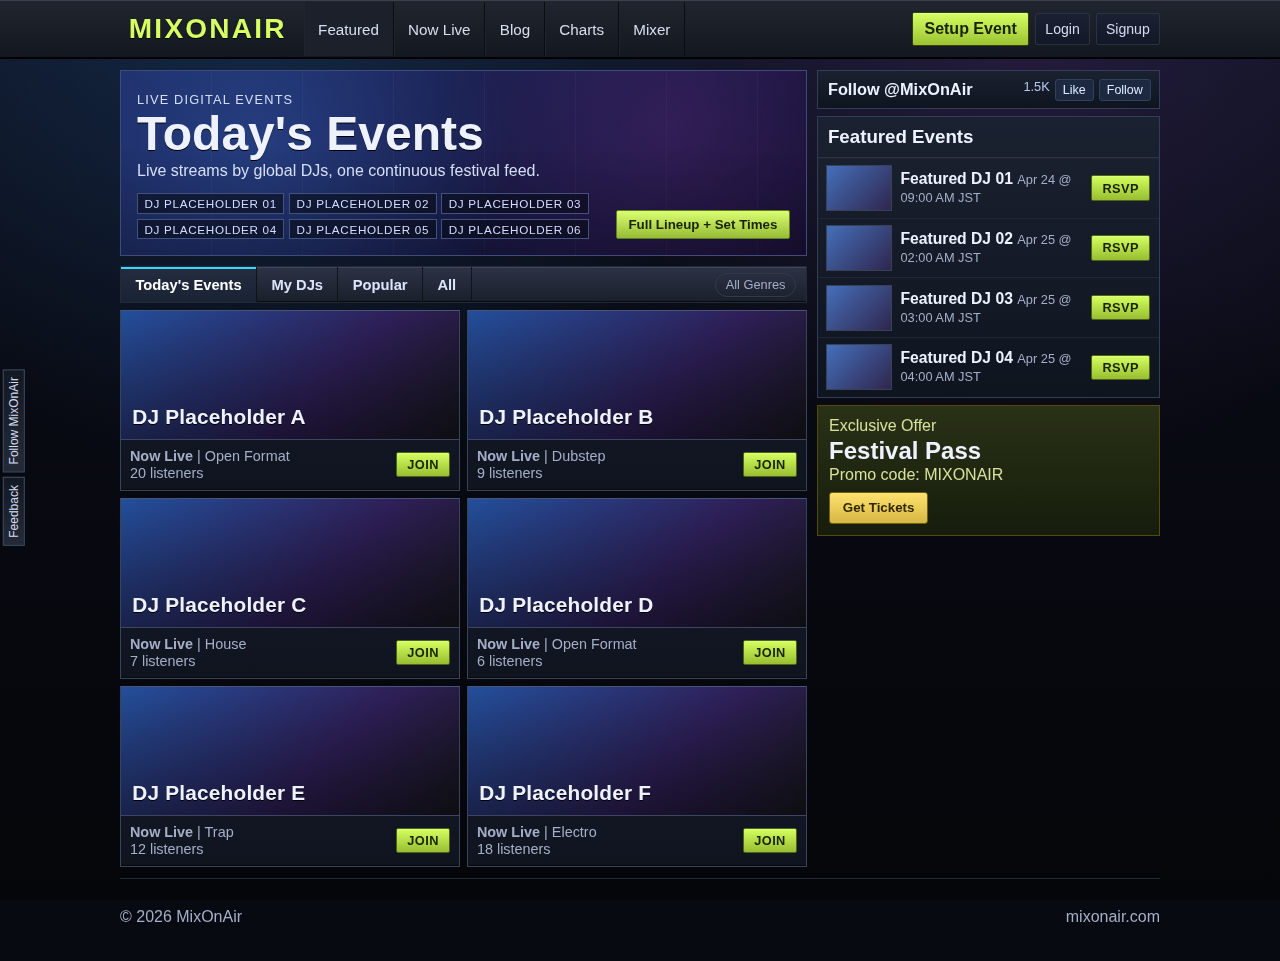
<file: index.html>
<!DOCTYPE html>
<html lang="en">
  <head>
    <meta charset="UTF-8" />
    <meta name="viewport" content="width=device-width, initial-scale=1.0" />
    <title>MixOnAir | Events</title>
    <link rel="stylesheet" href="/styles.css" />
  </head>
  <body>
    <div class="canvas-bg"></div>
    <header class="topbar">
      <div class="header__inner frame">
        <a href="/" class="header__brand" aria-label="MIXONAIR Home">MIXONAIR</a>
        <button class="header__menu-toggle" type="button" aria-expanded="false" aria-controls="primary-nav" data-header-toggle>
          Menu
        </button>
        <nav class="header__nav" id="primary-nav" data-header-nav>
          <a class="active" href="/events/">Featured</a>
          <a href="/live/synthetic-pleasures/">Now Live</a>
          <a href="/events/">Blog</a>
          <a href="/user/">Charts</a>
          <a href="/dj/">Mixer</a>
        </nav>
        <div class="header__actions" data-header-actions>
          <a class="header__cta" href="#">Setup Event</a>
          <a class="header__auth-link" href="#">Login</a>
          <a class="header__auth-link" href="#">Signup</a>
        </div>
      </div>
    </header>

    <main class="frame events">
      <section class="events__main">
        <div class="events__hero">
          <p class="hero-kicker">Live Digital Events</p>
          <h1>Today's Events</h1>
          <p>Live streams by global DJs, one continuous festival feed.</p>
          <div class="events__lineup">
            <ul>
              <li>DJ Placeholder 01</li>
              <li>DJ Placeholder 02</li>
              <li>DJ Placeholder 03</li>
              <li>DJ Placeholder 04</li>
              <li>DJ Placeholder 05</li>
              <li>DJ Placeholder 06</li>
            </ul>
            <button class="events__hero-cta">Full Lineup + Set Times</button>
          </div>
        </div>

        <div class="events__tabs">
          <button class="events__tab active">Today's Events</button>
          <button class="events__tab">My DJs</button>
          <button class="events__tab">Popular</button>
          <button class="events__tab">All</button>
          <div class="events__filter">All Genres</div>
        </div>

        <section class="events__grid" id="events__grid"></section>
      </section>

      <aside class="events__sidebar">
        <section class="side-panel social-panel">
          <h3>Follow @MixOnAir</h3>
          <div class="social-actions">
            <span class="social-count">1.5K</span>
            <button class="tiny">Like</button>
            <button class="tiny">Follow</button>
          </div>
        </section>

        <section class="side-panel">
          <h3>Featured Events</h3>
          <div id="featured-list"></div>
        </section>

        <section class="ticket-panel">
          <p>Exclusive Offer</p>
          <h3>Festival Pass</h3>
          <p>Promo code: MIXONAIR</p>
          <button>Get Tickets</button>
        </section>
      </aside>
    </main>

    <div class="left-rail">
      <span>Follow MixOnAir</span>
      <span>Feedback</span>
    </div>

    <footer class="frame footer">
      <p>© <span id="year"></span> MixOnAir</p>
      <p>mixonair.com</p>
    </footer>

    <script src="/header.js"></script>
    <script src="/events.js"></script>
  </body>
</html>
</file>
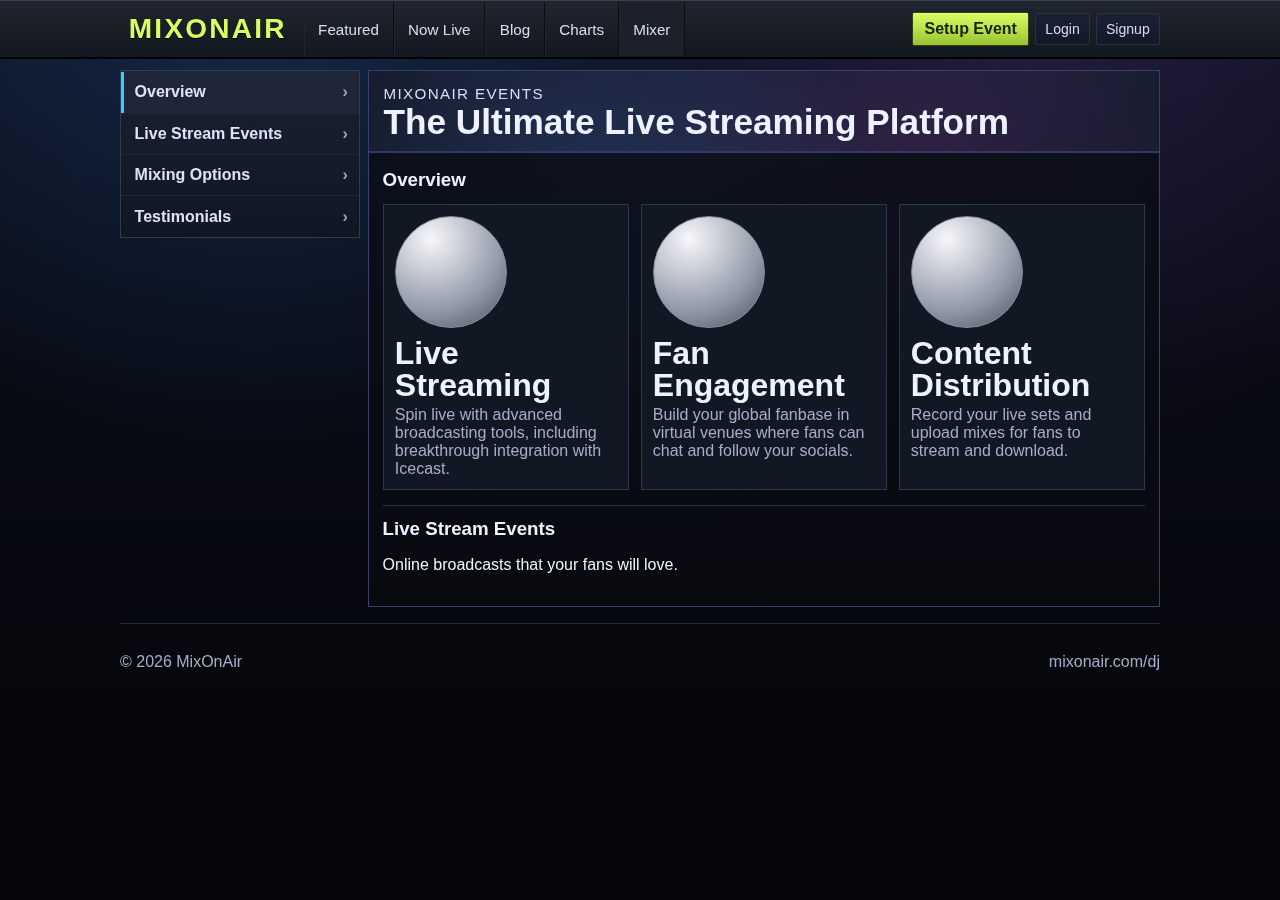
<file: dj/index.html>
<!DOCTYPE html>
<html lang="en">
  <head>
    <meta charset="UTF-8" />
    <meta name="viewport" content="width=device-width, initial-scale=1.0" />
    <title>MixOnAir | DJ Tools</title>
    <link rel="stylesheet" href="/styles.css" />
  </head>
  <body>
    <div class="canvas-bg"></div>
    <header class="topbar">
      <div class="header__inner frame">
        <a href="/" class="header__brand" aria-label="MIXONAIR Home">MIXONAIR</a>
        <button class="header__menu-toggle" type="button" aria-expanded="false" aria-controls="primary-nav" data-header-toggle>
          Menu
        </button>
        <nav class="header__nav" id="primary-nav" data-header-nav>
          <a href="/events/">Featured</a>
          <a href="/live/synthetic-pleasures/">Now Live</a>
          <a href="/events/">Blog</a>
          <a href="/user/">Charts</a>
          <a class="active" href="/dj/">Mixer</a>
        </nav>
        <div class="header__actions" data-header-actions>
          <a class="header__cta" href="#">Setup Event</a>
          <a class="header__auth-link" href="#">Login</a>
          <a class="header__auth-link" href="#">Signup</a>
        </div>
      </div>
    </header>

    <main class="frame dj">
      <aside class="dj__menu">
        <a class="active" href="#">Overview</a>
        <a href="#">Live Stream Events</a>
        <a href="#">Mixing Options</a>
        <a href="#">Testimonials</a>
      </aside>

      <section class="dj__main">
        <div class="dj__overview">
          <div class="dj__overview-head">
            <p class="hero-kicker">MixOnAir Events</p>
            <h2>The Ultimate Live Streaming Platform</h2>
          </div>
          <article class="dj__panel">
            <h3>Overview</h3>
            <div class="dj__feature-list" id="dj__feature-list"></div>
            <div class="dj__subhead">
              <h3>Live Stream Events</h3>
              <p>Online broadcasts that your fans will love.</p>
            </div>
          </article>
        </div>
      </section>
    </main>

    <footer class="frame footer">
      <p>© <span id="year"></span> MixOnAir</p>
      <p>mixonair.com/dj</p>
    </footer>

    <script src="/header.js"></script>
    <script src="/dj.js"></script>
  </body>
</html>
</file>
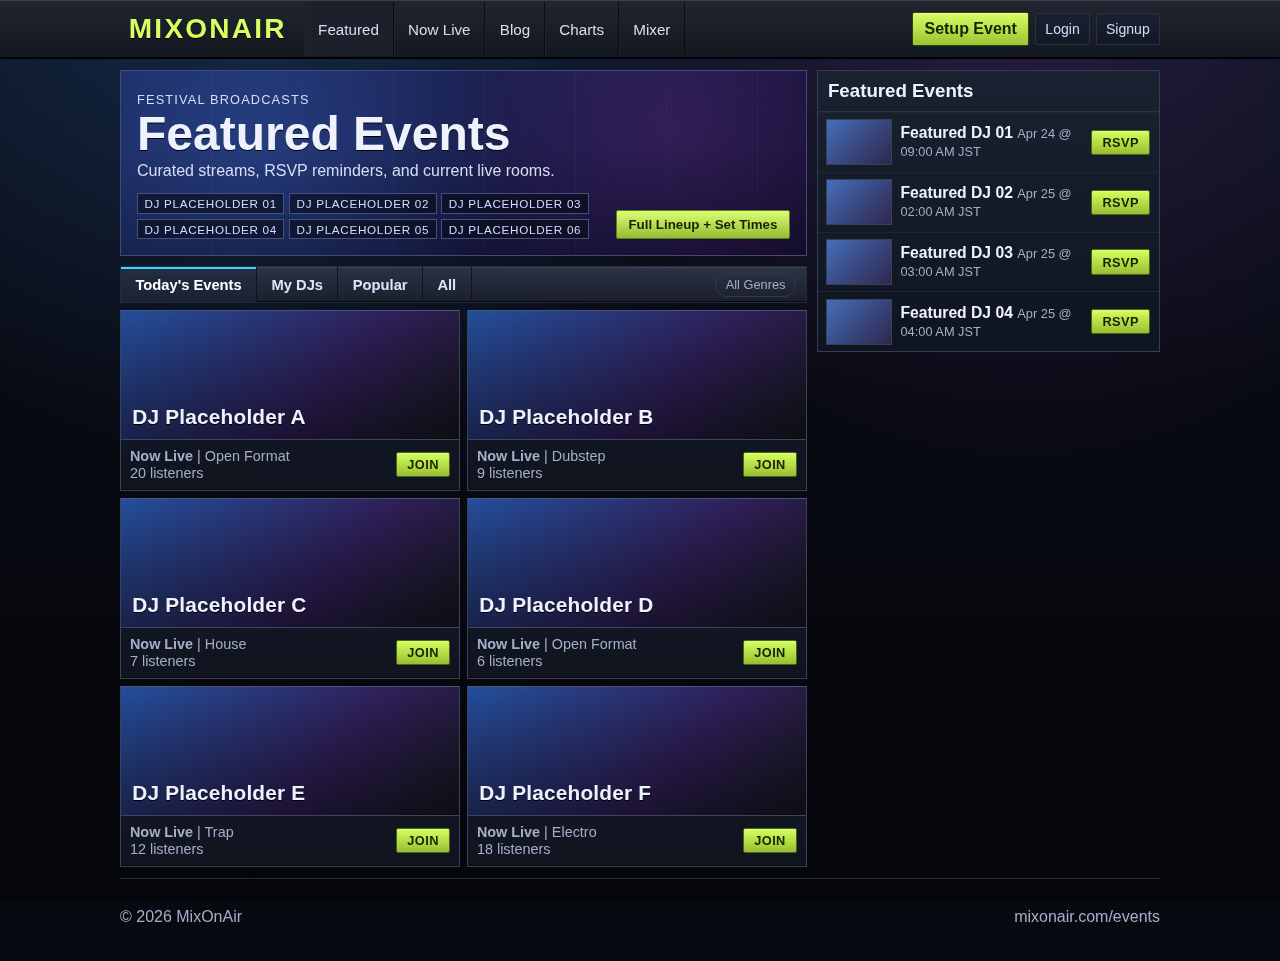
<file: events/index.html>
<!DOCTYPE html>
<html lang="en">
  <head>
    <meta charset="UTF-8" />
    <meta name="viewport" content="width=device-width, initial-scale=1.0" />
    <title>MixOnAir | Featured Events</title>
    <link rel="stylesheet" href="/styles.css" />
  </head>
  <body>
    <div class="canvas-bg"></div>
    <header class="topbar">
      <div class="header__inner frame">
        <a href="/" class="header__brand" aria-label="MIXONAIR Home">MIXONAIR</a>
        <button class="header__menu-toggle" type="button" aria-expanded="false" aria-controls="primary-nav" data-header-toggle>
          Menu
        </button>
        <nav class="header__nav" id="primary-nav" data-header-nav>
          <a class="active" href="/events/">Featured</a>
          <a href="/live/synthetic-pleasures/">Now Live</a>
          <a href="/events/">Blog</a>
          <a href="/user/">Charts</a>
          <a href="/dj/">Mixer</a>
        </nav>
        <div class="header__actions" data-header-actions>
          <a class="header__cta" href="#">Setup Event</a>
          <a class="header__auth-link" href="#">Login</a>
          <a class="header__auth-link" href="#">Signup</a>
        </div>
      </div>
    </header>

    <main class="frame events">
      <section class="events__main">
        <div class="events__hero">
          <p class="hero-kicker">Festival Broadcasts</p>
          <h1>Featured Events</h1>
          <p>Curated streams, RSVP reminders, and current live rooms.</p>
          <div class="events__lineup">
            <ul>
              <li>DJ Placeholder 01</li>
              <li>DJ Placeholder 02</li>
              <li>DJ Placeholder 03</li>
              <li>DJ Placeholder 04</li>
              <li>DJ Placeholder 05</li>
              <li>DJ Placeholder 06</li>
            </ul>
            <button class="events__hero-cta">Full Lineup + Set Times</button>
          </div>
        </div>

        <div class="events__tabs">
          <button class="events__tab active">Today's Events</button>
          <button class="events__tab">My DJs</button>
          <button class="events__tab">Popular</button>
          <button class="events__tab">All</button>
          <div class="events__filter">All Genres</div>
        </div>

        <section class="events__grid" id="events__grid"></section>
      </section>

      <aside class="events__sidebar">
        <section class="side-panel">
          <h3>Featured Events</h3>
          <div id="featured-list"></div>
        </section>
      </aside>
    </main>

    <footer class="frame footer">
      <p>© <span id="year"></span> MixOnAir</p>
      <p>mixonair.com/events</p>
    </footer>

    <script src="/header.js"></script>
    <script src="/events.js"></script>
  </body>
</html>
</file>
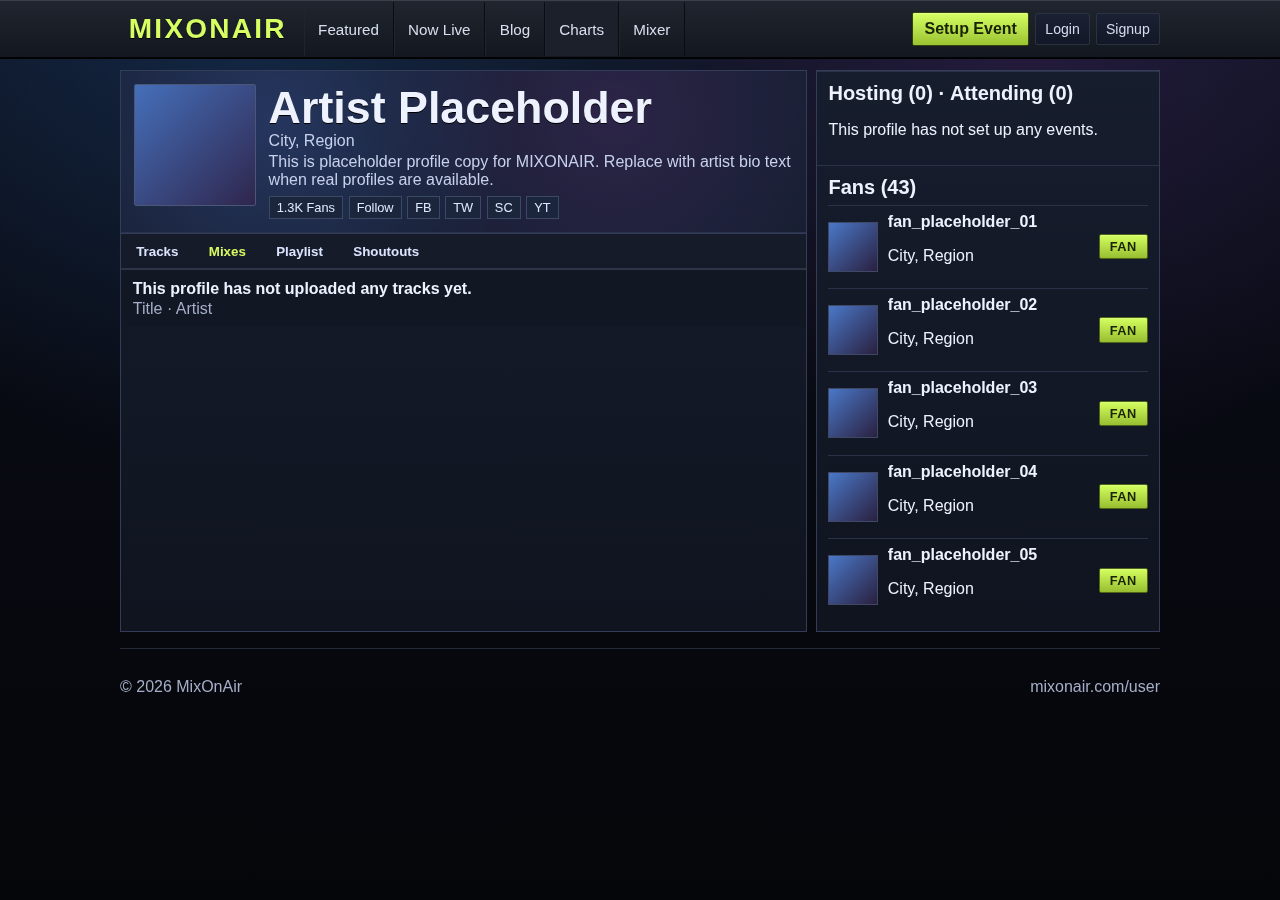
<file: user/index.html>
<!DOCTYPE html>
<html lang="en">
  <head>
    <meta charset="UTF-8" />
    <meta name="viewport" content="width=device-width, initial-scale=1.0" />
    <title>MixOnAir | User Profile</title>
    <link rel="stylesheet" href="/styles.css" />
  </head>
  <body>
    <div class="canvas-bg"></div>
    <header class="topbar">
      <div class="header__inner frame">
        <a href="/" class="header__brand" aria-label="MIXONAIR Home">MIXONAIR</a>
        <button class="header__menu-toggle" type="button" aria-expanded="false" aria-controls="primary-nav" data-header-toggle>
          Menu
        </button>
        <nav class="header__nav" id="primary-nav" data-header-nav>
          <a href="/events/">Featured</a>
          <a href="/live/synthetic-pleasures/">Now Live</a>
          <a href="/events/">Blog</a>
          <a class="active" href="/user/">Charts</a>
          <a href="/dj/">Mixer</a>
        </nav>
        <div class="header__actions" data-header-actions>
          <a class="header__cta" href="#">Setup Event</a>
          <a class="header__auth-link" href="#">Login</a>
          <a class="header__auth-link" href="#">Signup</a>
        </div>
      </div>
    </header>

    <main class="frame profile">
      <section class="profile__main">
        <div class="profile__header">
          <div class="profile__avatar"></div>
          <div class="profile__bio">
            <h1>Artist Placeholder</h1>
            <p>City, Region</p>
            <p>
              This is placeholder profile copy for MIXONAIR. Replace with artist
              bio text when real profiles are available.
            </p>
            <div class="profile__social">
              <span class="profile__social-item">1.3K Fans</span>
              <span class="profile__social-item">Follow</span>
              <span class="profile__social-item">FB</span>
              <span class="profile__social-item">TW</span>
              <span class="profile__social-item">SC</span>
              <span class="profile__social-item">YT</span>
            </div>
          </div>
        </div>
        <div class="profile__tabs">
          <button>Tracks</button>
          <button class="active">Mixes</button>
          <button>Playlist</button>
          <button>Shoutouts</button>
        </div>
        <div class="profile__content" id="profile__content"></div>
      </section>

      <aside class="profile__sidebar">
        <div class="profile__sidebar-block">
          <h3>Hosting (0) · Attending (0)</h3>
          <p>This profile has not set up any events.</p>
        </div>
        <div class="profile__sidebar-block">
          <h3>Fans (43)</h3>
          <div id="fan-list"></div>
        </div>
      </aside>
    </main>

    <footer class="frame footer">
      <p>© <span id="year"></span> MixOnAir</p>
      <p>mixonair.com/user</p>
    </footer>

    <script src="/header.js"></script>
    <script src="/user.js"></script>
  </body>
</html>
</file>
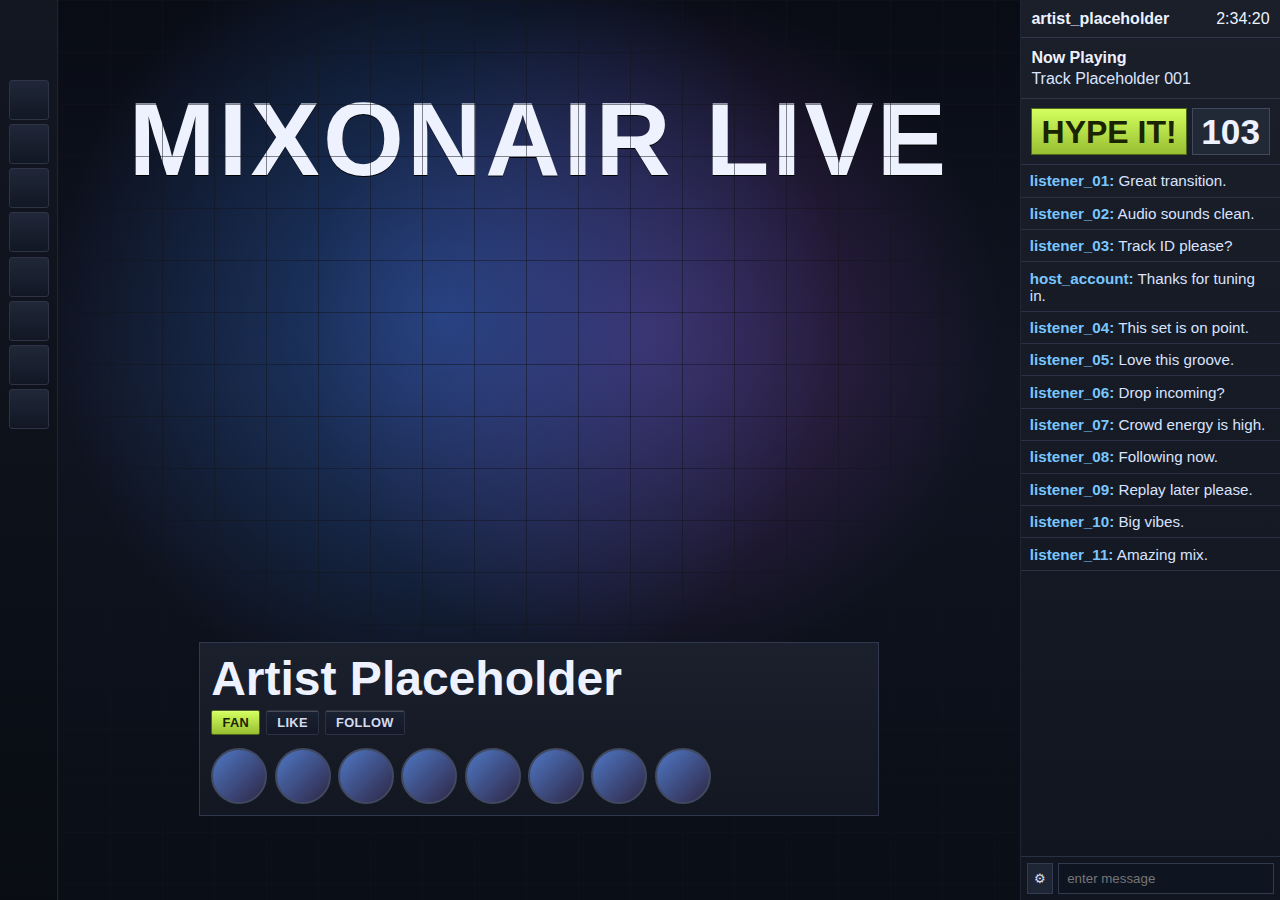
<file: live/synthetic-pleasures/index.html>
<!DOCTYPE html>
<html lang="en">
  <head>
    <meta charset="UTF-8" />
    <meta name="viewport" content="width=device-width, initial-scale=1.0" />
    <title>MixOnAir | Live: Synthetic Pleasures</title>
    <link rel="stylesheet" href="/styles.css" />
  </head>
  <body class="live">
    <div class="canvas-bg"></div>
    <main class="live__layout">
      <aside class="live__rail">
        <button class="live__rail-button"></button>
        <button class="live__rail-button"></button>
        <button class="live__rail-button"></button>
        <button class="live__rail-button"></button>
        <button class="live__rail-button"></button>
        <button class="live__rail-button"></button>
        <button class="live__rail-button"></button>
        <button class="live__rail-button"></button>
      </aside>

      <section class="live__stage">
        <div class="live__overlay"></div>
        <h1 class="live__title">MIXONAIR LIVE</h1>
        <div class="live__status">
          <h2>Artist Placeholder</h2>
          <div class="live__status-actions">
            <button class="live__action">Fan</button>
            <button class="live__action live__action--secondary">Like</button>
            <button class="live__action live__action--secondary">Follow</button>
          </div>
          <div class="live__audience">
            <div class="live__audience-avatar"></div>
            <div class="live__audience-avatar"></div>
            <div class="live__audience-avatar"></div>
            <div class="live__audience-avatar"></div>
            <div class="live__audience-avatar"></div>
            <div class="live__audience-avatar"></div>
            <div class="live__audience-avatar"></div>
            <div class="live__audience-avatar"></div>
          </div>
        </div>
      </section>

      <aside class="live__chat">
        <div class="live__chat-head">
          <strong>artist_placeholder</strong>
          <span>2:34:20</span>
        </div>
        <div class="live__now-playing">
          <strong>Now Playing</strong>
          <p style="margin: 0.2rem 0 0; color: #dce5ff;">Track Placeholder 001</p>
        </div>
        <div class="live__hype">
          <button class="live__hype-button">HYPE IT!</button>
          <div class="live__hype-count">103</div>
        </div>
        <div class="live__chat-log" id="live__chat-log"></div>
        <div class="live__chat-input">
          <button>⚙</button>
          <input type="text" placeholder="enter message" />
        </div>
      </aside>
    </main>

    <script src="/live.js"></script>
  </body>
</html>
</file>
<file: styles.css>
:root {
  --bg: #080a12;
  --panel: #111520;
  --line: #2b3142;
  --text: #eef2ff;
  --muted: #a5aec8;
  --acid: #c8f34a;
}

* {
  box-sizing: border-box;
}

body {
  margin: 0;
  min-height: 100vh;
  font-family: "Barlow", "Arial", sans-serif;
  color: var(--text);
  background: var(--bg);
}

.canvas-bg {
  position: fixed;
  inset: 0;
  z-index: -1;
  background:
    radial-gradient(circle at 20% 0%, rgba(27, 68, 118, 0.4), transparent 35%),
    radial-gradient(circle at 80% 5%, rgba(102, 46, 134, 0.25), transparent 32%),
    linear-gradient(180deg, #0f1626 0%, #080a12 45%, #05060a 100%);
}

.frame {
  width: min(1040px, calc(100vw - 1rem));
  margin-inline: auto;
}

.topbar {
  background: linear-gradient(180deg, #21252f, #13171f);
  border-bottom: 1px solid #000;
  box-shadow:
    0 1px 0 rgba(255, 255, 255, 0.12) inset,
    0 -1px 0 rgba(0, 0, 0, 0.8) inset;
}

.header__inner {
  display: grid;
  grid-template-columns: auto 1fr auto;
  align-items: center;
  gap: 0.5rem;
  min-height: 58px;
  position: relative;
}

.header__brand {
  display: inline-flex;
  align-items: center;
  padding: 0.45rem 0.55rem;
  text-decoration: none;
  font-size: 1.75rem;
  letter-spacing: 0.08em;
  line-height: 1;
  color: #d7ff63;
  font-weight: 700;
  text-transform: uppercase;
  text-shadow: 0 1px 0 #000;
}

.header__nav {
  display: flex;
  align-items: stretch;
}

.header__nav a {
  color: #d8deef;
  text-decoration: none;
  padding: 1.15rem 0.85rem;
  border-left: 1px solid #20242f;
  border-right: 1px solid #0a0c10;
  font-weight: 500;
  font-size: 0.95rem;
}

.header__nav a.active,
.header__nav a:hover {
  background: #1b202a;
}

.header__actions {
  display: flex;
  gap: 0.35rem;
  align-items: center;
}

button {
  font-family: inherit;
  cursor: pointer;
}

.header__menu-toggle {
  display: none;
  border: 1px solid #2c3242;
  background: linear-gradient(180deg, #1a2132, #131827);
  color: #d5dbef;
  border-radius: 2px;
  padding: 0.42rem 0.58rem;
  font-size: 0.88rem;
  justify-self: end;
}

.header__cta {
  border: 1px solid #34410b;
  background: linear-gradient(180deg, #d5ff64, #9bc332);
  color: #192300;
  font-weight: 700;
  border-radius: 2px;
  padding: 0.45rem 0.72rem;
  box-shadow: 0 1px 0 rgba(255, 255, 255, 0.26) inset;
  text-decoration: none;
  display: inline-block;
}

.header__auth-link {
  border: 1px solid #2c3242;
  background: linear-gradient(180deg, #1a2132, #131827);
  color: #d5dbef;
  border-radius: 2px;
  padding: 0.42rem 0.58rem;
  font-size: 0.88rem;
  text-decoration: none;
  display: inline-block;
}

.events__hero {
  border: 1px solid #3f4b7a;
  background:
    radial-gradient(circle at 20% 40%, rgba(56, 115, 212, 0.33), transparent 45%),
    radial-gradient(circle at 80% 30%, rgba(123, 54, 151, 0.25), transparent 40%),
    linear-gradient(135deg, rgba(44, 70, 173, 0.42), rgba(29, 7, 60, 0.48)),
    #11152a;
  padding: 1rem;
  min-height: 176px;
  margin-bottom: 0.62rem;
  position: relative;
  overflow: hidden;
}

.events__hero::after {
  content: "";
  position: absolute;
  inset: 0;
  background:
    linear-gradient(0deg, rgba(0, 0, 0, 0.22), transparent 60%),
    repeating-linear-gradient(
      90deg,
      transparent 0,
      transparent 90px,
      rgba(255, 255, 255, 0.03) 90px,
      rgba(255, 255, 255, 0.03) 91px
    );
  pointer-events: none;
}

.events__hero > * {
  position: relative;
  z-index: 1;
}

.events__hero p {
  margin: 0.3rem 0 0;
  color: #d6def5;
  max-width: 58ch;
}

.hero-kicker {
  margin: 0;
  color: #9bd1ff;
  text-transform: uppercase;
  letter-spacing: 0.09em;
  font-size: 0.8rem;
}

h1,
h2,
h3,
h4 {
  margin: 0;
}

h1 {
  margin-top: 0.16rem;
  font-size: clamp(1.9rem, 4vw, 3rem);
  line-height: 1;
  text-shadow: 0 1px 0 #000;
}

.left-rail {
  position: fixed;
  left: 0.2rem;
  top: 41%;
  display: grid;
  gap: 0.28rem;
}

.left-rail span {
  writing-mode: vertical-rl;
  transform: rotate(180deg);
  border: 1px solid #465269;
  background: linear-gradient(180deg, #242a37, #131923);
  padding: 0.44rem 0.18rem;
  font-size: 0.75rem;
  color: #d6ddf2;
}

.footer {
  display: flex;
  justify-content: space-between;
  color: var(--muted);
  border-top: 1px solid #242a38;
  padding: 0.8rem 0 1.2rem;
}

/* Events page */
.events {
  display: grid;
  grid-template-columns: 2fr 1fr;
  gap: 0.6rem;
  padding: 0.7rem 0;
}

.events__tabs {
  display: grid;
  grid-template-columns: repeat(4, auto) 1fr;
  align-items: center;
  border: 1px solid #242a38;
  background: linear-gradient(180deg, #2c3346, #1a1f2b);
  box-shadow:
    0 1px 0 rgba(255, 255, 255, 0.09) inset,
    0 -1px 0 rgba(0, 0, 0, 0.7) inset;
}

.events__tab {
  border: 0;
  border-right: 1px solid #10131a;
  background: transparent;
  color: #dce4fd;
  padding: 0.58rem 0.9rem;
  font-weight: 600;
  font-size: 0.92rem;
}

.events__tab.active {
  color: #fff;
  background: linear-gradient(180deg, #242d41, #1a2334);
  box-shadow: inset 0 2px 0 #37d7ff;
}

.events__filter {
  justify-self: end;
  margin-right: 0.6rem;
  border: 1px solid #31394b;
  border-radius: 999px;
  padding: 0.22rem 0.62rem;
  color: var(--muted);
  font-size: 0.8rem;
}

.events__grid {
  margin-top: 0.45rem;
  display: grid;
  grid-template-columns: 1fr 1fr;
  gap: 0.44rem;
}

.event-card {
  border: 1px solid #3a435c;
  border-top-color: #495479;
  background: linear-gradient(180deg, #171d2b, #0f141f);
  box-shadow:
    0 1px 0 rgba(255, 255, 255, 0.06) inset,
    0 -1px 0 rgba(0, 0, 0, 0.6) inset;
}

.event-card__cover {
  position: relative;
  aspect-ratio: 16 / 6.1;
  background: linear-gradient(135deg, #234f9b, #2f1f58 60%, #17171d);
  overflow: hidden;
  border-bottom: 1px solid #3c4563;
}

.event-card__cover::after {
  content: "";
  position: absolute;
  inset: 0;
  background: linear-gradient(0deg, rgba(0, 0, 0, 0.4), transparent);
}

.event-card__cover h4 {
  position: absolute;
  left: 0.7rem;
  bottom: 0.6rem;
  z-index: 1;
  font-size: 1.3rem;
  letter-spacing: 0.01em;
  text-shadow: 0 1px 0 #000;
}

.event-card__meta {
  display: grid;
  grid-template-columns: 1fr auto;
  gap: 0.4rem;
  align-items: center;
  padding: 0.45rem 0.56rem 0.5rem;
}

.event-card__meta p {
  margin: 0.06rem 0;
  color: var(--muted);
  font-size: 0.9rem;
}

.event-card__join,
.featured-item__rsvp {
  border: 1px solid #4e6517;
  background: linear-gradient(180deg, #d4ff5f, #98be31);
  color: #1a2400;
  font-weight: 700;
  border-radius: 2px;
  padding: 0.26rem 0.64rem;
  text-transform: uppercase;
  font-size: 0.8rem;
  letter-spacing: 0.03em;
  box-shadow: 0 1px 0 rgba(255, 255, 255, 0.2) inset;
}

a.event-card__join,
a.featured-item__rsvp {
  text-decoration: none;
  display: inline-block;
}

.profile__fan-action,
.live__action {
  border: 1px solid #4e6517;
  background: linear-gradient(180deg, #d4ff5f, #98be31);
  color: #1a2400;
  font-weight: 700;
  border-radius: 2px;
  padding: 0.26rem 0.64rem;
  text-transform: uppercase;
  font-size: 0.8rem;
  letter-spacing: 0.03em;
  box-shadow: 0 1px 0 rgba(255, 255, 255, 0.2) inset;
}

.live__action--secondary {
  border: 1px solid #2c3242;
  background: linear-gradient(180deg, #1a2132, #131827);
  color: #d5dbef;
}

.events__sidebar {
  display: grid;
  gap: 0.42rem;
  align-content: start;
}

.side-panel {
  border: 1px solid #333d57;
  background: linear-gradient(180deg, #1a2130, #0f151f);
}

.side-panel h3 {
  padding: 0.56rem 0.65rem;
  border-bottom: 1px solid #2d3345;
  font-size: 1.17rem;
}

.social-panel {
  display: flex;
  justify-content: space-between;
  align-items: center;
}

.social-panel h3 {
  border-bottom: 0;
  font-size: 1.02rem;
}

.social-actions {
  display: flex;
  gap: 0.3rem;
  padding-right: 0.5rem;
}

.tiny {
  border: 1px solid #30415a;
  background: #1d2940;
  color: #dbecff;
  border-radius: 3px;
  padding: 0.18rem 0.45rem;
  font-size: 0.78rem;
}

.featured-item {
  display: grid;
  grid-template-columns: 66px 1fr auto;
  gap: 0.5rem;
  align-items: center;
  padding: 0.4rem 0.56rem;
  border-top: 1px solid #202634;
}

.featured-item__thumb {
  height: 46px;
  border: 1px solid #394158;
  background: linear-gradient(135deg, #456fba, #2f264d);
}

.featured-item strong {
  font-size: 0.98rem;
}

.featured-item span {
  color: var(--muted);
  font-size: 0.8rem;
}

.ticket-panel {
  border: 1px solid #57480d;
  background: linear-gradient(180deg, #293116, #161d0c);
  padding: 0.72rem;
}

.ticket-panel p {
  margin: 0;
  color: #d6e29a;
}

.ticket-panel h3 {
  margin: 0.1rem 0;
  font-size: 1.5rem;
}

.ticket-panel button {
  margin-top: 0.5rem;
  border: 1px solid #705f16;
  background: linear-gradient(180deg, #ffe26d, #d6b744);
  color: #312700;
  font-weight: 700;
  border-radius: 3px;
  padding: 0.45rem 0.8rem;
}

.events__lineup {
  display: grid;
  grid-template-columns: 1fr auto;
  align-items: end;
  gap: 1rem;
  margin-top: 0.4rem;
}

.events__lineup ul {
  list-style: none;
  margin: 0.4rem 0 0;
  padding: 0;
  display: flex;
  flex-wrap: wrap;
  gap: 0.3rem;
}

.events__lineup li {
  border: 1px solid #435180;
  background: rgba(8, 12, 24, 0.6);
  padding: 0.18rem 0.4rem;
  font-size: 0.73rem;
  color: #d3dcff;
  text-transform: uppercase;
  letter-spacing: 0.06em;
}

.events__hero-cta {
  border: 1px solid #607f1f;
  background: linear-gradient(180deg, #dbff72, #96bc35);
  color: #1a2400;
  font-weight: 700;
  border-radius: 2px;
  padding: 0.4rem 0.72rem;
}

.social-count {
  font-size: 0.8rem;
  color: #b8c8ed;
}

/* Dj page */
.dj {
  display: grid;
  grid-template-columns: 240px 1fr;
  gap: 0.5rem;
  padding: 0.7rem 0 1rem;
}

.dj__menu {
  border: 1px solid #303a55;
  background: linear-gradient(180deg, #1b2130, #101622);
  height: fit-content;
}

.dj__menu a {
  display: block;
  text-decoration: none;
  color: #dbe2fa;
  border-top: 1px solid #202634;
  padding: 0.7rem 0.85rem;
  position: relative;
  font-weight: 600;
}

.dj__menu a::after {
  content: "›";
  position: absolute;
  right: 0.7rem;
  color: #9aa8cb;
}

.dj__menu a.active {
  box-shadow: inset 3px 0 0 #35cfff;
  background: #1e2637;
}

.dj__overview {
  border: 1px solid #36406a;
  background:
    radial-gradient(circle at 30% 35%, rgba(79, 116, 214, 0.32), transparent 45%),
    radial-gradient(circle at 70% 20%, rgba(138, 55, 154, 0.24), transparent 42%),
    linear-gradient(180deg, #161d2f, #0d121d 65%);
}

.dj__overview-head {
  padding: 0.75rem 0.9rem;
  border-bottom: 1px solid #2f3961;
}

.dj__overview-head h2 {
  font-size: 2.2rem;
  line-height: 1;
  margin: 0.15rem 0 0;
}

.dj__overview-head p {
  margin: 0.1rem 0 0;
  color: #d7dff7;
  font-size: 0.95rem;
}

.dj__panel {
  border-top: 1px solid #313a5f;
  background: linear-gradient(180deg, rgba(10, 13, 22, 0.85), rgba(7, 9, 14, 0.92));
  padding: 1rem 0.85rem;
}

.dj__feature-list {
  display: grid;
  grid-template-columns: repeat(3, 1fr);
  gap: 0.7rem;
  margin-top: 0.8rem;
}

.dj__feature-item {
  border: 1px solid #2f364b;
  background: #121724;
  padding: 0.7rem;
}

.dj__feature-icon {
  width: 112px;
  height: 112px;
  border-radius: 999px;
  border: 1px solid #868a97;
  margin: 0 0 0.55rem;
  background: radial-gradient(circle at 32% 20%, #f7f7fb, #9199a7 62%, #4a4f58);
}

.dj__feature-item h3 {
  font-size: 2rem;
  line-height: 1;
  margin-bottom: 0.25rem;
}

.dj__feature-item p {
  margin: 0.3rem 0 0;
  color: var(--muted);
}

.dj__subhead {
  margin-top: 0.95rem;
  padding-top: 0.75rem;
  border-top: 1px solid #2b3245;
}

/* User page */
.profile {
  display: grid;
  grid-template-columns: 2fr 1fr;
  gap: 0.55rem;
  padding: 0.7rem 0 1rem;
}

.profile__main,
.profile__sidebar {
  border: 1px solid #333d58;
  background: linear-gradient(180deg, #161d2d, #0f141f);
}

.profile__header {
  display: grid;
  grid-template-columns: 122px 1fr;
  gap: 0.8rem;
  padding: 0.8rem;
  border-bottom: 1px solid #2a334c;
  background:
    radial-gradient(circle at 22% 30%, rgba(74, 113, 208, 0.28), transparent 45%),
    radial-gradient(circle at 72% 26%, rgba(130, 57, 153, 0.2), transparent 45%),
    #171f33;
}

.profile__avatar {
  width: 122px;
  height: 122px;
  border-radius: 2px;
  border: 1px solid #4a5775;
  background: linear-gradient(135deg, #456fba, #2f264d);
}

.profile__bio h1 {
  font-size: 2.8rem;
  margin: 0.06rem 0 0.14rem;
}

.profile__bio p {
  margin: 0.16rem 0;
  color: #c7d1ec;
}

.profile__social {
  display: flex;
  gap: 0.35rem;
  margin-top: 0.45rem;
  flex-wrap: wrap;
}

.profile__social-item {
  border: 1px solid #3a4a65;
  background: #1b263d;
  color: #dceaff;
  font-size: 0.8rem;
  padding: 0.2rem 0.44rem;
}

.profile__tabs {
  display: flex;
  border-top: 1px solid #323b57;
  border-bottom: 1px solid #2d3345;
  background: #151b29;
}

.profile__tabs button {
  border: 0;
  background: transparent;
  color: #dbe4ff;
  padding: 0.6rem 0.95rem;
  font-weight: 700;
}

.profile__tabs button.active {
  color: #d8f95f;
}

.profile__content {
  display: grid;
  gap: 0;
  padding: 0;
}

.profile__content-item {
  border-top: 1px solid #2f364b;
  background: #121724;
  padding: 0.58rem 0.74rem;
}

.profile__content-item p {
  margin: 0.12rem 0 0;
  color: var(--muted);
}

.profile__sidebar-block {
  border-top: 1px solid #2b3248;
  padding: 0.62rem 0.7rem;
}

.profile__sidebar-block h3 {
  font-size: 1.25rem;
  margin-bottom: 0.35rem;
}

.profile__fan-item {
  display: grid;
  grid-template-columns: 52px 1fr auto;
  gap: 0.46rem;
  align-items: center;
  border-top: 1px solid #2a3248;
  padding: 0.45rem 0;
}

.profile__fan-avatar {
  width: 50px;
  height: 50px;
  border: 1px solid #3f4967;
  background: linear-gradient(135deg, #4a78c8, #2a203f);
}

/* Live page */
.live {
  background: radial-gradient(circle at 50% 80%, rgba(255, 255, 255, 0.06), transparent 48%), #07090e;
}

.live__layout {
  display: grid;
  grid-template-columns: 58px 1fr 260px;
  min-height: 100vh;
}

.live__rail {
  border-right: 1px solid #1f2432;
  background: linear-gradient(180deg, #121722, #090c13);
  padding-top: 80px;
  display: grid;
  align-content: start;
  gap: 0.26rem;
}

.live__rail-button {
  height: 40px;
  width: 40px;
  margin-inline: auto;
  border: 1px solid #2e3445;
  border-radius: 3px;
  background: linear-gradient(180deg, #202738, #111724);
}

.live__stage {
  position: relative;
  overflow: hidden;
  background:
    radial-gradient(circle at 40% 35%, rgba(46, 101, 196, 0.54), transparent 48%),
    radial-gradient(circle at 62% 37%, rgba(128, 62, 166, 0.42), transparent 42%),
    linear-gradient(180deg, #090c15 0%, #101421 42%, #0a0e16 100%);
}

.live__overlay {
  position: absolute;
  inset: 0;
  background:
    linear-gradient(rgba(18, 20, 29, 0.5) 1px, transparent 1px),
    linear-gradient(90deg, rgba(18, 20, 29, 0.5) 1px, transparent 1px);
  background-size: 52px 52px;
  pointer-events: none;
}

.live__title {
  text-align: center;
  padding-top: 90px;
  font-size: clamp(3.2rem, 10vw, 6.5rem);
  line-height: 0.9;
  letter-spacing: 0.03em;
  text-transform: uppercase;
}

.live__status {
  position: absolute;
  left: 50%;
  bottom: 84px;
  transform: translateX(-50%);
  width: min(680px, calc(100% - 2rem));
  border: 1px solid #30384f;
  background: linear-gradient(180deg, #1b202d, #121721);
  padding: 0.7rem;
}

.live__status h2 {
  margin: 0;
  font-size: 3rem;
  line-height: 1;
}

.live__status-actions {
  display: flex;
  gap: 0.35rem;
  margin-top: 0.45rem;
  flex-wrap: wrap;
}

.live__audience {
  display: flex;
  gap: 0.46rem;
  flex-wrap: wrap;
  margin-top: 0.8rem;
}

.live__audience-avatar {
  width: 56px;
  height: 56px;
  border-radius: 999px;
  border: 2px solid #40495f;
  background: linear-gradient(135deg, #4f78c6, #2e2644);
}

.live__chat {
  border-left: 1px solid #1f2432;
  background: linear-gradient(180deg, #1a1f2a, #11151f);
  display: grid;
  grid-template-rows: auto auto auto 1fr auto;
}

.live__chat-head {
  padding: 0.6rem 0.65rem;
  border-bottom: 1px solid #30384f;
  display: flex;
  justify-content: space-between;
}

.live__now-playing {
  border-bottom: 1px solid #2e3548;
  padding: 0.65rem;
}

.live__hype {
  display: grid;
  grid-template-columns: 1fr 78px;
  gap: 0.3rem;
  padding: 0.55rem 0.65rem;
  border-bottom: 1px solid #2d3447;
}

.live__hype-button {
  border: 1px solid #506a1b;
  background: linear-gradient(180deg, #d4ff5f, #98be31);
  color: #1a2400;
  font-weight: 800;
  font-size: 2rem;
  line-height: 1;
  padding: 0.42rem 0.2rem;
}

.live__hype-count {
  border: 1px solid #41495e;
  background: #222936;
  display: grid;
  place-items: center;
  font-size: 2.2rem;
  font-weight: 700;
}

.live__chat-log {
  padding: 0;
  overflow: auto;
}

.live__chat-message {
  border-bottom: 1px solid #2a3144;
  padding: 0.45rem 0.55rem;
  color: #d9e3ff;
  font-size: 0.95rem;
}

.live__chat-message strong {
  color: #79c6ff;
}

.live__chat-input {
  display: grid;
  grid-template-columns: auto 1fr;
  gap: 0.35rem;
  border-top: 1px solid #2a3144;
  padding: 0.35rem;
}

.live__chat-input button {
  border: 1px solid #323b52;
  background: #1e2535;
  color: #d5def2;
}

.live__chat-input input {
  background: #0f1421;
  color: #e3ebff;
  border: 1px solid #313a4f;
  padding: 0.45rem 0.5rem;
}

@media (max-width: 980px) {
  .header__inner {
    grid-template-columns: auto 1fr auto;
    min-height: auto;
    padding: 0.45rem 0;
  }

  .header__menu-toggle {
    display: inline-flex;
  }

  .header__nav,
  .header__actions {
    display: none;
  }

  .topbar.is-open .header__nav {
    display: flex;
    flex-direction: column;
    grid-column: 1 / -1;
    border-top: 1px solid #20242f;
    margin-top: 0.35rem;
  }

  .topbar.is-open .header__nav a {
    border-left: 0;
    border-right: 0;
    border-bottom: 1px solid #0f131a;
    padding: 0.72rem 0.5rem;
  }

  .topbar.is-open .header__actions {
    display: flex;
    grid-column: 1 / -1;
    flex-wrap: wrap;
    gap: 0.4rem;
    padding: 0.55rem 0 0.2rem;
  }

  .events,
  .dj,
  .profile,
  .live__layout {
    grid-template-columns: 1fr;
  }

  .events__grid,
  .dj__feature-list {
    grid-template-columns: 1fr;
  }

  .live__layout {
    grid-template-columns: 1fr;
  }

  .live__rail {
    display: none;
  }

  .live__chat {
    border-left: 0;
    border-top: 1px solid #1f2432;
    min-height: 380px;
  }

  .left-rail {
    display: none;
  }
}

@media (max-width: 620px) {
  .header__brand {
    font-size: 1.35rem;
  }

  .events__tabs {
    grid-template-columns: 1fr 1fr;
  }

  .events__filter {
    grid-column: 1 / -1;
    justify-self: start;
    margin: 0.5rem;
  }

  .events__lineup {
    grid-template-columns: 1fr;
    align-items: start;
  }
}
</file>
